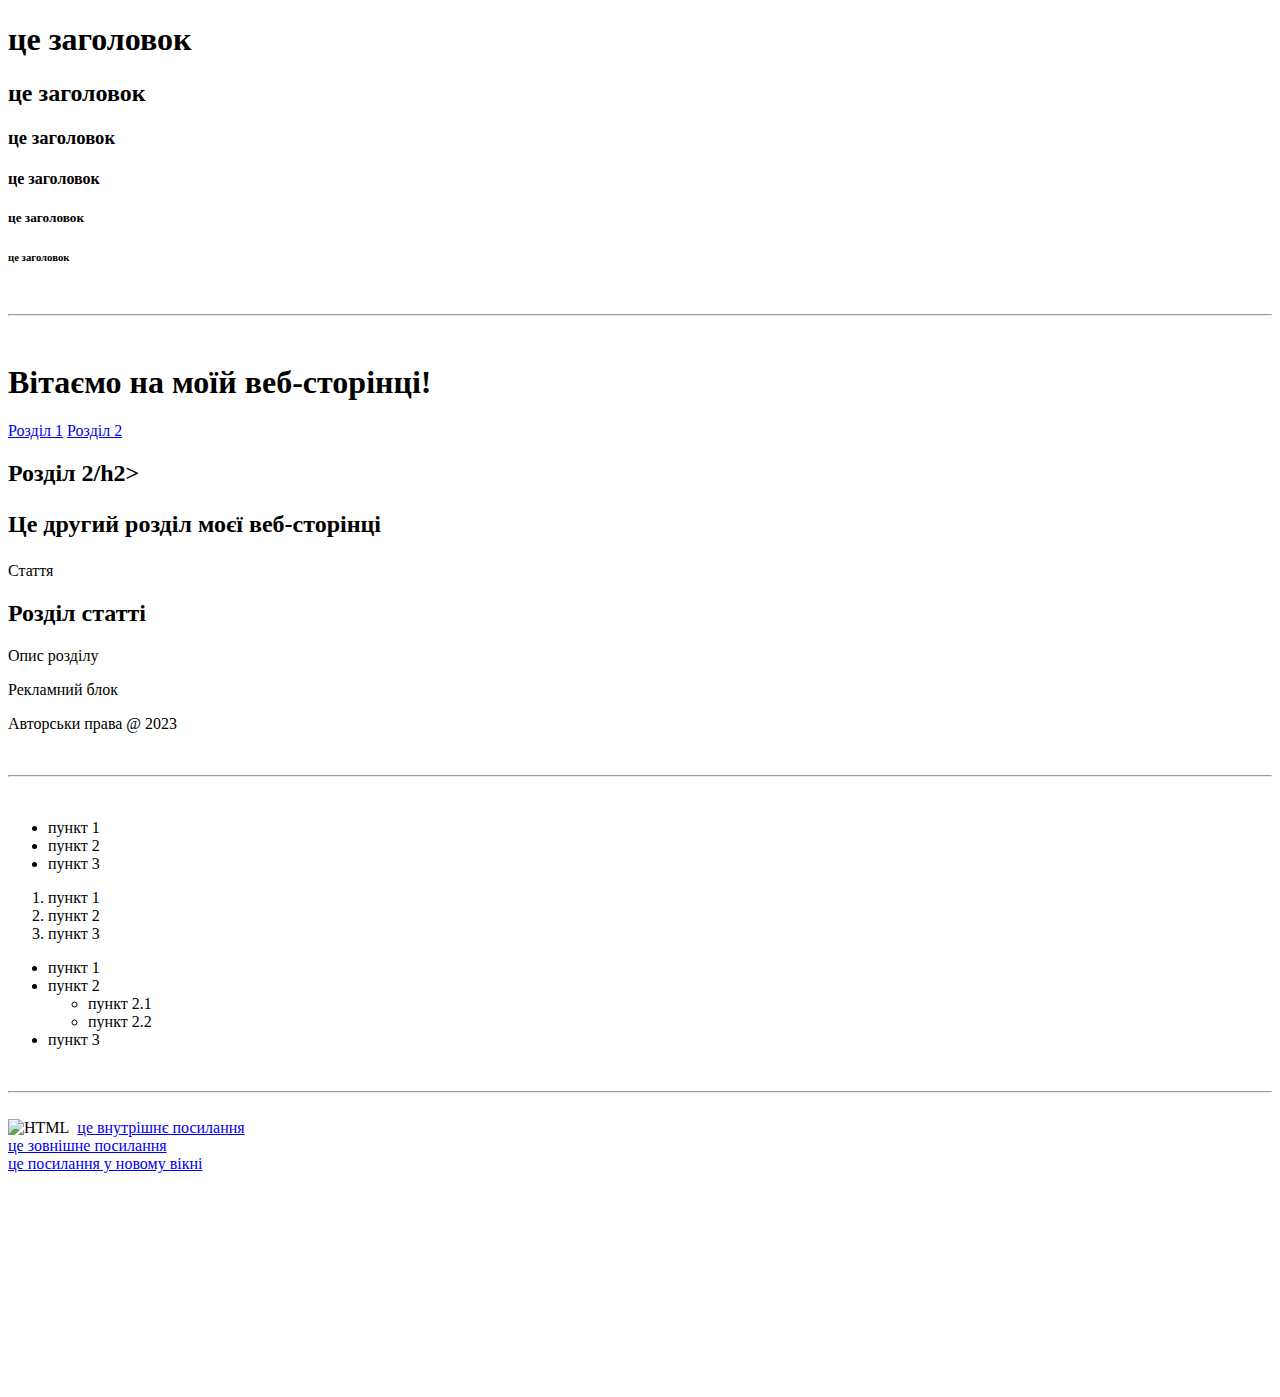
<file: index.html>
<!DOCTYPE html>
<html lang="en"></html>
<head>
 <meta charset="UTF-8" >
 <title>Document</title>  
</head>
<body>
    <h1>це заголовок</h1>
    <h2>це заголовок</h2>
    <h3>це заголовок</h3>
    <h4>це заголовок</h4>
    <h5>це заголовок</h5>
    <h6>це заголовок</h6>
  <br>
  <hr>
  <br>
<header>
    <h1>Вітаємо на моїй веб-сторінці!</h1>
</header>

<nav>
    <a href="section">Розділ 1</a>
    <a href="section">Розділ 2</a>
</nav>

<main>
    <section id="section">
        <h2>Розділ 2/h2>
        <p>Це другий розділ моєї веб-сторінці</p>
    </section>
   
    <article>
        <header> Стаття</header>

        <section id="section2">
        <h2>Розділ статті</h2>
        <p>Опис розділу</p>
      </section>
    </article>

<aside>Рекламний блок</aside>
</main>

<footer>
    <p>Авторськи права @ 2023</p>
</footer>

<br>
<hr>
<br>

<ul>
    <li>пункт 1</li>
    <li>пункт 2</li>
    <li>пункт 3</li>
</ul>

<ol>
    <li>пункт 1</li>
    <li>пункт 2</li>
    <li>пункт 3</li>
</ol>

<ul>
      <li>пункт 1</li>
      <li>пункт 2
         <ul>
               <li>пункт 2.1</li>
               <li>пункт 2.2</li>
         </ul>
      </li>
      <li>пункт 3</li>
</ul>

<br>
<hr>
<br>

<img crs="html.png" alt="HTML">
<img crs="image.png">

<a href="users/all">
    це внутрішнє посилання
</a>

<br>

<a href="https://www.google.com">
    це зовнішне посилання
</a>

<br>

<a href="https://www.google.com" target="_blank">
    це посилання у новому вікні
</a>

<br><br><br><br><br><br><br><br><br><br><br><br><br>
</body>
</html>
</file>
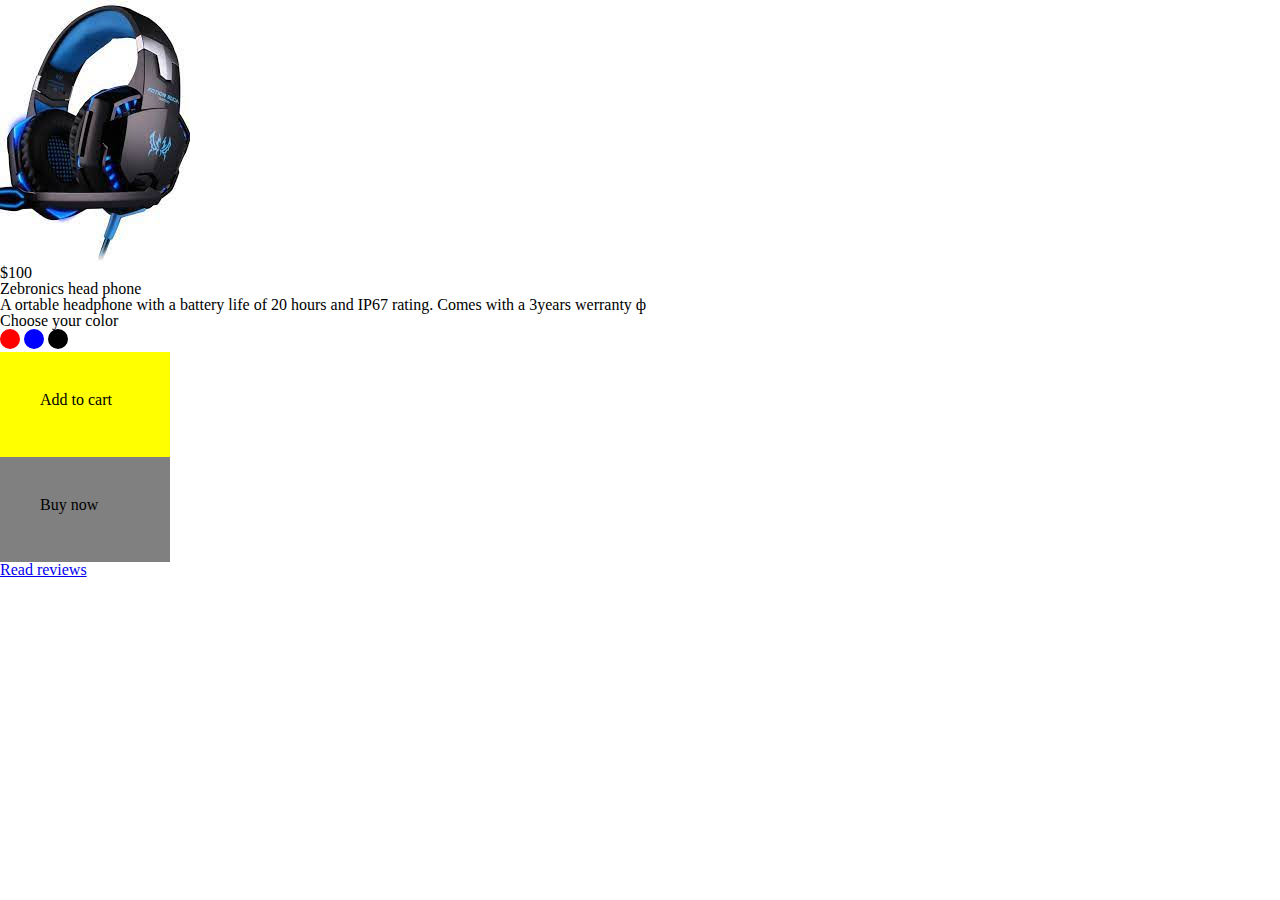
<file: html 2/index.html>
<DOCTYPE html>
<html lang="en">
<head>
    <meta charset="UTF-8">
    <meta name="viewport" content="width=device-width, initial-scale=1.0"/>
    <title>CSS Intro</title>

    <link rel="stylesheet" href="styles/normalize.css" />
    <link rel="stylesheet" href="styles/reset.css"/>
    <link rel="stylesheet" href="styles/common.css"/>
</head>
<body>
    <div>
        <img src="img/headphone.jpg" alt="headphones">

        <h1>$100</h1>
        <h4>Zebronics head phone</h4>
        <h6>A ortable headphone with a battery life  of 20 hours and IP67 rating. Comes with a 3years werranty ф</h6>  
        <h6>Choose your color</h6>
        <div class="circles">
            <div class="circle red"></div>
            <div class="circle blue"></div>
            <div class="circle black"></div>
        </div>
        <div class="block-box">
            <div class="inline-block-element yellow">Add to cart</div>


            <ul>
          <li><div class="inline-block-element gray">Buy now</div></li> 

            

        </a>
      <li><a href="https://www.google.com" target="_blank"></li> 
            Read reviews

        </ul>
        </a>
        </div>
</body>
</file>
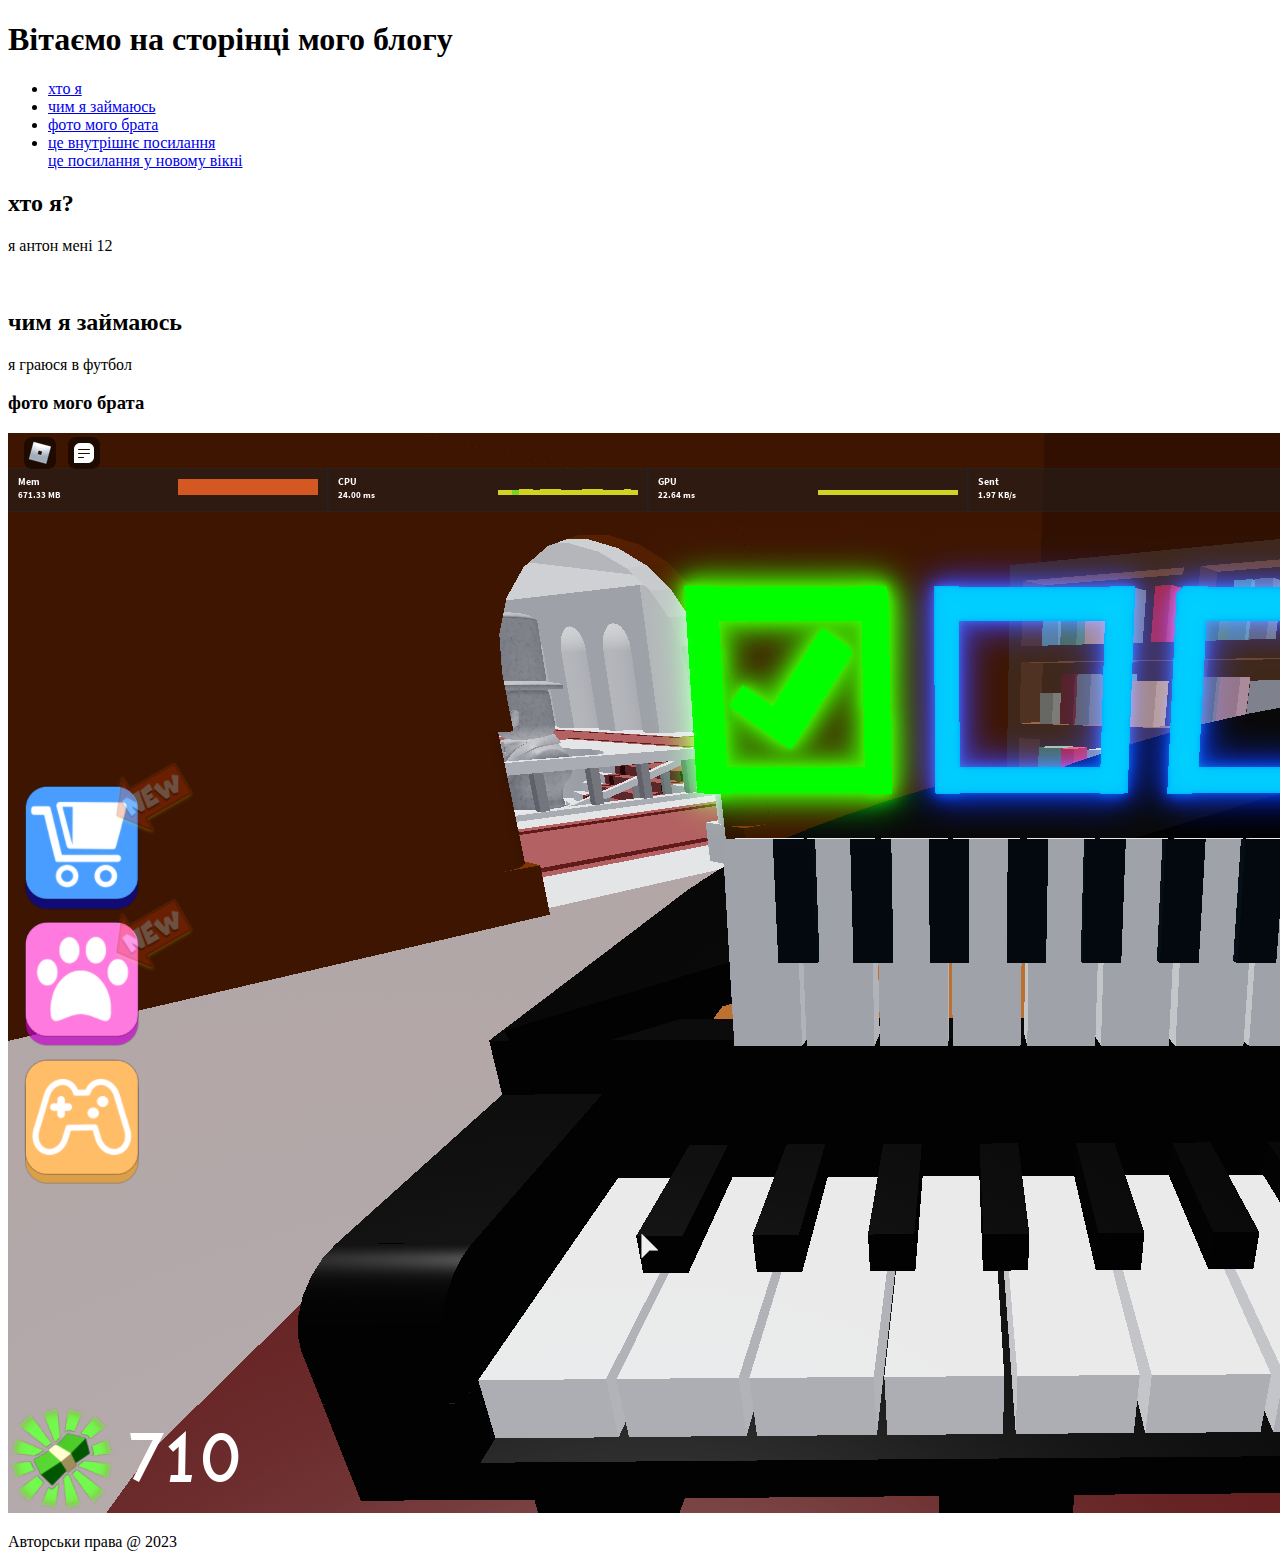
<file: html/index.html>
<!DOCTYPE html>
<html lang="en">

<head>
    <meta charset="UTF-8">
    <meta http-equiv="X-UA-Compatible" content="IE=edge">
    <meta name="viewport" content="width=device-width, initial-scale=1.0">
    <title>Блог</title>
</head>

<body>
    <!-- шапка сторінки -->
    <header>
        <h1>Вітаємо на сторінці мого блогу</h1>
    </header>

    <!-- навігаційна частина сторінки -->
    <nav>
        <ul>
            <li><a href="#who_i_am">хто я</a></li>
            <li><a href="#what_i_do">чим я займаюсь</a></li>
            <li><a href="#brather">фото мого брата</a></li>
           <li><a href="https://www.google.com">це внутрішнє посилання</a></li>
               
            </a>
                <a href="https://www.google.com" target="_blank">
                    це посилання у новому вікні
                </a>   
        </ul>
    </nav>

    <!-- основна частина сторінки -->
    <main>
        <section id="who_i_am">
            <h2> хто я?</h2>
            <p>я антон мені 12</p>
        </section>

        <br>

        <section id="what_i_do">
            <h2>чим я займаюсь</h2>
            <p>я граюся в футбол</p>
        </section>

        <section>
            <h3>фото мого брата</h3>
            <img src="img/Roblox.png" alt="фото мого брат">
        </section>

        
    </main>

    <!-- кінцівка сторінки -->
    <footer>
        <p>Авторськи права @ 2023</p>
    </footer>

</body>

</html>
</file>
<file: html 2/styles/common.css>
.circle{
  display: inline-block;  
}

.circle {
    width:20px;
    height:20px;
    border-radius: 50%;
    }

.red{
    background-color: red;
}
.blue{

    background-color: blue;
}
.black{
    
    background-color:black;
}

.inline-block-element {
    display: inline-block;
    height: 25px;
    width: 90px;
    padding: 40px;
}
.yellow{
    background-color: yellow;
}

.gray{
    background-color: gray;
}
</file>
